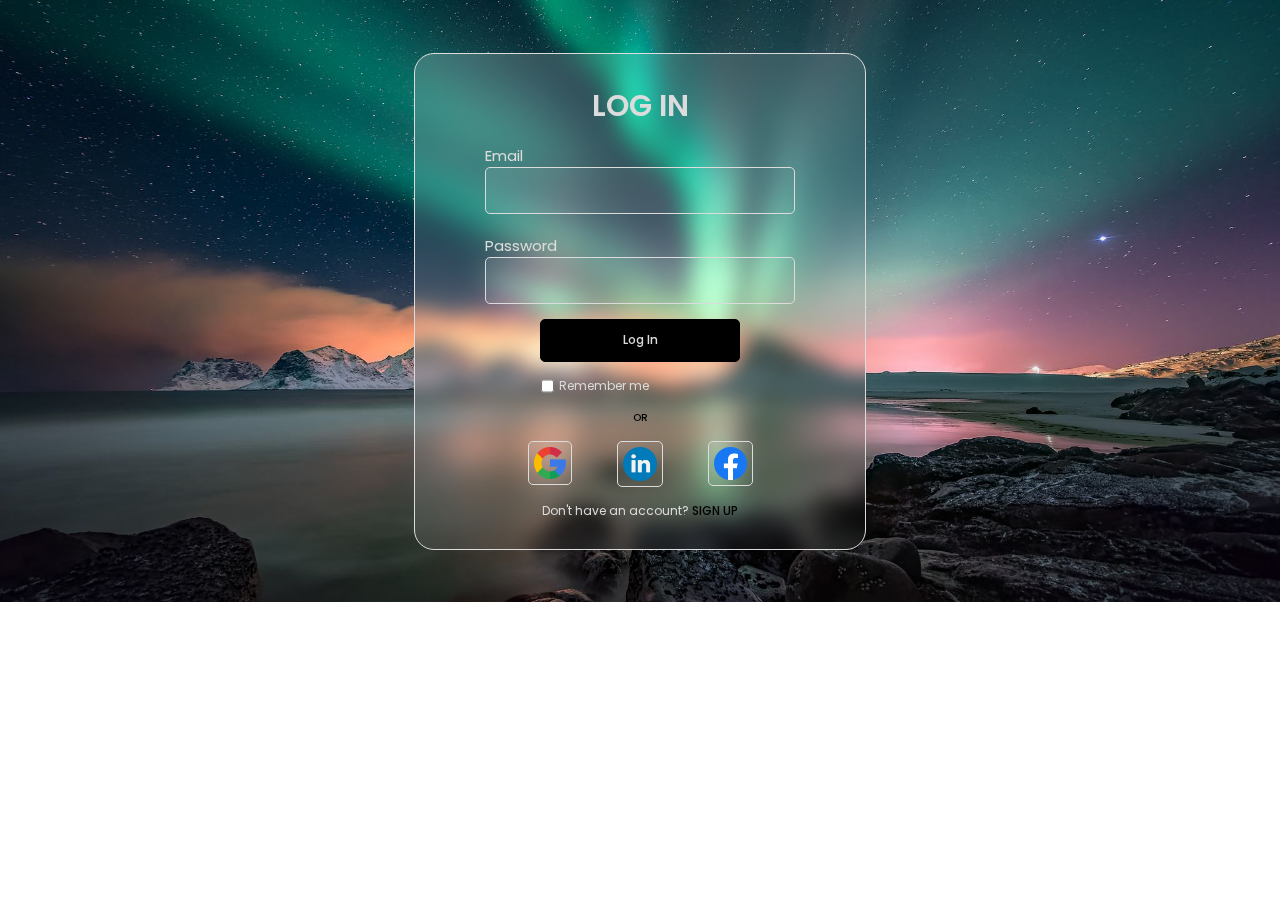
<file: index.html>
<!DOCTYPE html>
<html lang="en">
<head>
    <meta charset="UTF-8">
    <meta name="viewport" content="width=device-width, initial-scale=1.0">
    <title>Loginpage</title>
    <link rel="stylesheet" href="style.css">
</head>
<body>
        
        <div class="div1">
        <div class="box1">
            <p class="wel">LOG IN</p>
            <div class="b1">
               
                <label for="" class="label1">Email</label>
                <input type="text" class="input1">
                <label for="" class="label2">Password</label>
                <input type="text" class="input2">
                
            </div>
            <button class="log">Log In</button>
            <div style="display: flex;flex-direction:row;width: 44%;
            justify-content: start;
            gap: 5px;">
                <input type="checkbox" class="check">
                <p class="rem">Remember me</p>
            </div>
            
            <p class="or">OR</p>
            <div style="display: flex;gap:45px">
                <img class="goo" src="google.png" alt="">
                <img class="linked" src="linkedin.png" alt="">
                <img class="face" src="facebook.png" alt="">
            </div>
            <p class="dont">Don't have an account?   <span><a href="regs.html">SIGN UP</a></span></p>
        </div>
            
    </div>
</body>
</html>
</file>
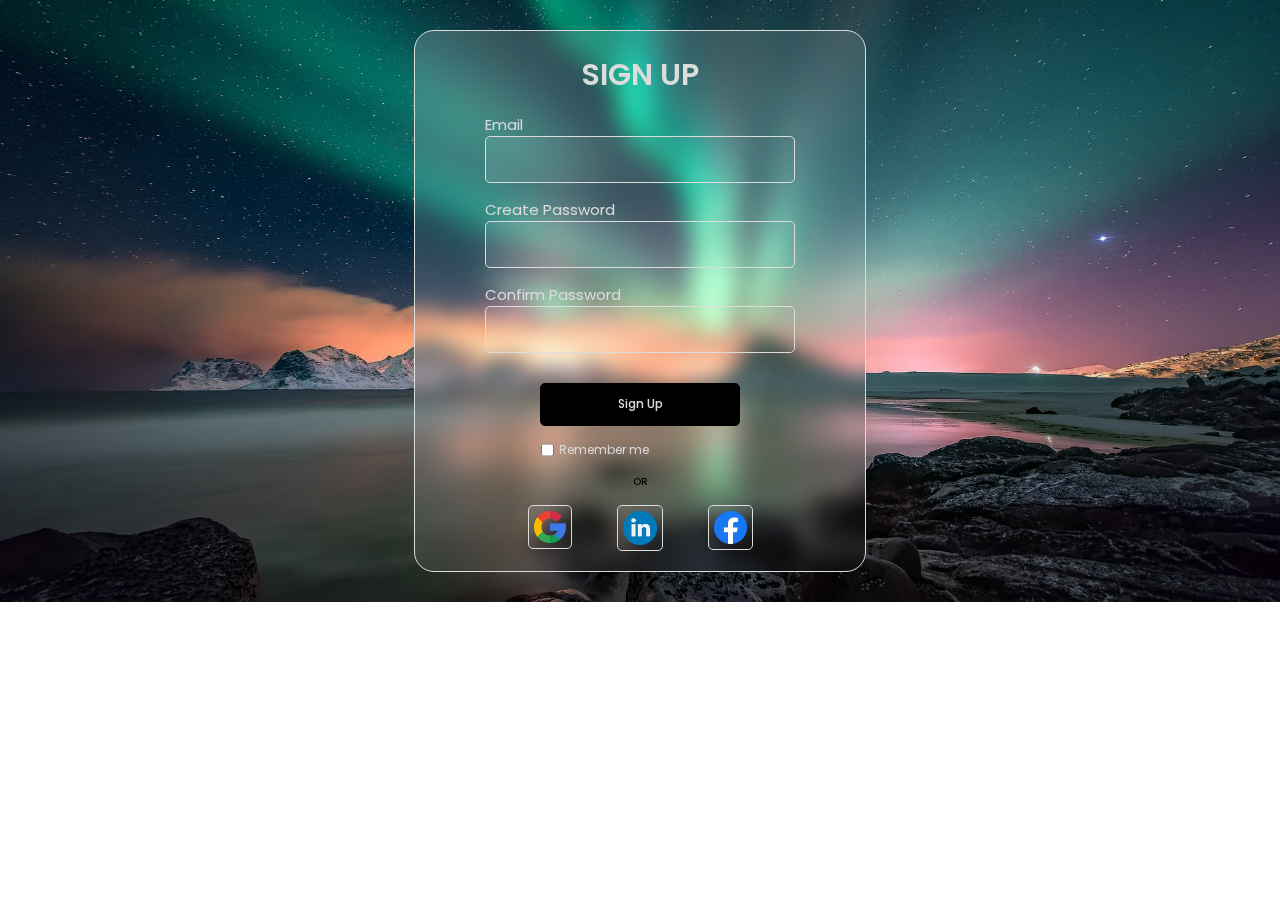
<file: regs.html>
<!DOCTYPE html>
<html lang="en">
<head>
    <meta charset="UTF-8">
    <meta name="viewport" content="width=device-width, initial-scale=1.0">
    <title>Loginpage</title>
    <link rel="stylesheet" href="regst.css">
</head>
<body>
        
        <div class="div1">
        <div class="box1">
            <p class="wel">SIGN UP</p>
            <div class="b1">
               
                <label for="" class="label1">Email</label>
                <input type="text" class="input1">
                <label for="" class="label2">Create Password</label>
                <input type="text" class="input2">
                <label for="" class="label2">Confirm Password</label>
                <input type="text" class="input2">
                
            </div>
            <button class="log">Sign Up</button>
            <div style="display: flex;flex-direction:row;width: 44%;
            justify-content: start;
            gap: 5px;">
                <input type="checkbox" class="check">
                <p class="rem">Remember me</p>
            </div>
            
            <p class="or">OR</p>
            <div style="display: flex;gap:45px">
                <img class="goo" src="google.png" alt="">
                <img class="linked" src="linkedin.png" alt="">
                <img class="face" src="facebook.png" alt="">
            </div>
        </div>
            
    
    </div>
</body>
</html>
</file>
<file: style.css>
@import url('https://fonts.googleapis.com/css2?family=Poppins:wght@300;400;500;700&display=swap');

*{
    margin: 0;
    padding: 0;
    font-family: 'Poppins', sans-serif;
}

body{
    background-color: white;
    display: flex;
    justify-content: center;
    align-items: center;
    overflow: hidden;
}

img{
    max-width: 100%;
    max-height: 100%;
}

.box1{
    justify-content: center;
    align-items: center;
    display: flex;
    flex-direction:column ;
    gap: 15PX;
    width: 450px;
    height: 495px;
    top:68px;
    border-radius: 20px;
    background: linear-gradient(135deg,rgba(255, 255, 255, 0.180),rgba(255,255,255,0));
    backdrop-filter: blur(10px);
    -webkit-backdrop-filter: blur(10px);
    border: 0.1px solid gainsboro;
}

.wel{
    color: gainsboro;
    font-weight: 600;
    font-size: 30px;
}

.input1{
    height: 45px;
    border: 0.2px solid gainsboro;
    width: 300px;
    border-radius: 5px;
    background: linear-gradient(135deg,rgba(255, 255, 255, 0.098),rgba(255,255,255,0));
    padding-left: 8px;
    color: gainsboro;
    margin-bottom: 20px;
}
.input2{
    height: 45px;
    border: 0.2px solid gainsboro;
    width: 300px;
    border-radius: 5px;
    background: linear-gradient(135deg,rgba(255, 255, 255, 0.098),rgba(255,255,255,0));
    padding-left: 8px;
    color: gainsboro;
}
.label1{
    font-size: 15px;
    color: gainsboro;
}

.label2{
    font-size: 15px;
    color: gainsboro;
}
.rem{
    font-size: 12px;
    color: gainsboro;
}

.pass{
    font-size: 12px;
    color: #6FEDD6;
}

.check{
    font-size: 12px;
    color: gainsboro;
}
.log{
    font-size: 12px;
    color: gainsboro;
    width: 200px;
    height: 43px;
    border-radius: 5px;
   background-color: black;
    border: 1px solid  black;
    font-weight: 500;
    cursor: pointer;
}
.b1{
    display: flex;
    flex-direction: column;
}
.dont{
    font-size: 12px;
    color: gainsboro;
}

a{
    text-decoration: none;
    color: black;
    font-weight: 500;
}

img{
    width: 100%;
    height: 100%;
}

.goo{
    width: 32px;
    height: 32px;
    background-color: gainsboro;
    padding: 5px;
    border-radius: 5px;
    background: linear-gradient(135deg,rgba(255, 255, 255, 0.098),rgba(255,255,255,0));
    border: 0.5px solid gainsboro;
    cursor: pointer;
}

.linked{
    width: 34px;
    height: 34px;
    background-color: gainsboro;
    padding: 5px;
    border-radius: 5px;
    background: linear-gradient(135deg,rgba(255, 255, 255, 0.098),rgba(255,255,255,0)); 
    border: 0.5px solid gainsboro;
    cursor: pointer;
}

.face{
    width: 33px;
    height: 33px;
    background-color: gainsboro;
    padding: 5px;
    border-radius: 5px;
    background: linear-gradient(135deg,rgba(255, 255, 255, 0.098),rgba(255,255,255,0)); 
    border: 0.5px solid gainsboro;
    cursor: pointer;
}

.or{
    font-size: 10px;
    font-weight: 500;
}

.div1{
    display: flex;
    justify-content: center;
    align-items: center;
    background-image: url("hero1.jpg");
    background-size: cover;
    background-position: center;
    height: 602px;
    width: 100%;
}
</file>
<file: regst.css>
@import url('https://fonts.googleapis.com/css2?family=Poppins:wght@300;400;500;700&display=swap');

*{
    margin: 0;
    padding: 0;
    font-family: 'Poppins', sans-serif;
}

body{
    background-color: white;
    display: flex;
    justify-content: center;
    align-items: center;
    overflow: hidden;
}

img{
    max-width: 100%;
    max-height: 100%;
}

.box1{
    justify-content: center;
    align-items: center;
    display: flex;
    flex-direction:column ;
    gap: 15PX;
    width: 450px;
    height: 540px;
    top:68px;
    border-radius: 20px;
    background: linear-gradient(135deg,rgba(255, 255, 255, 0.180),rgba(255,255,255,0));
    backdrop-filter: blur(10px);
    -webkit-backdrop-filter: blur(10px);
    border: 0.1px solid gainsboro;
}

.wel{
    color: gainsboro;
    font-weight: 600;
    font-size: 30px;
}

.input1{
    height: 45px;
    border: 0.2px solid gainsboro;
    width: 300px;
    border-radius: 5px;
    background: linear-gradient(135deg,rgba(255, 255, 255, 0.098),rgba(255,255,255,0));
    padding-left: 8px;
    color: gainsboro;
    margin-bottom: 15px;
}
.input2{
    height: 45px;
    border: 0.2px solid gainsboro;
    width: 300px;
    margin-bottom: 15px;
    border-radius: 5px;
    background: linear-gradient(135deg,rgba(255, 255, 255, 0.098),rgba(255,255,255,0));
    padding-left: 8px;
    color: gainsboro;
}
.label1{
    font-size: 15px;
    color: gainsboro;
}

.label2{
    font-size: 15px;
    color: gainsboro;
}
.rem{
    font-size: 12px;
    color: gainsboro;
}

.pass{
    font-size: 12px;
    color: #6FEDD6;
}

.check{
    font-size: 12px;
    color: gainsboro;
}
.log{
    font-size: 12px;
    color: gainsboro;
    width: 200px;
    height: 43px;
    border-radius: 5px;
   background-color: black;
    border: 1px solid  black;
    font-weight: 500;
    cursor: pointer;
}
.b1{
    display: flex;
    flex-direction: column;
}
.dont{
    font-size: 12px;
    color: gainsboro;
}

a{
    text-decoration: none;
    color: black;
    font-weight: 500;
}

img{
    width: 100%;
    height: 100%;
}

.goo{
    width: 32px;
    height: 32px;
    background-color: gainsboro;
    padding: 5px;
    border-radius: 5px;
    background: linear-gradient(135deg,rgba(255, 255, 255, 0.098),rgba(255,255,255,0));
    border: 0.5px solid gainsboro;
    cursor: pointer;
}

.linked{
    width: 34px;
    height: 34px;
    background-color: gainsboro;
    padding: 5px;
    border-radius: 5px;
    background: linear-gradient(135deg,rgba(255, 255, 255, 0.098),rgba(255,255,255,0)); 
    border: 0.5px solid gainsboro;
    cursor: pointer;
}

.face{
    width: 33px;
    height: 33px;
    background-color: gainsboro;
    padding: 5px;
    border-radius: 5px;
    background: linear-gradient(135deg,rgba(255, 255, 255, 0.098),rgba(255,255,255,0)); 
    border: 0.5px solid gainsboro;
    cursor: pointer;
}

.or{
    font-size: 10px;
    font-weight: 500;
}

.div1{
    display: flex;
    justify-content: center;
    align-items: center;
    background-image: url("hero1.jpg");
    background-size: cover;
    background-position: center;
    height: 602px;
    width: 100%;
}
</file>
